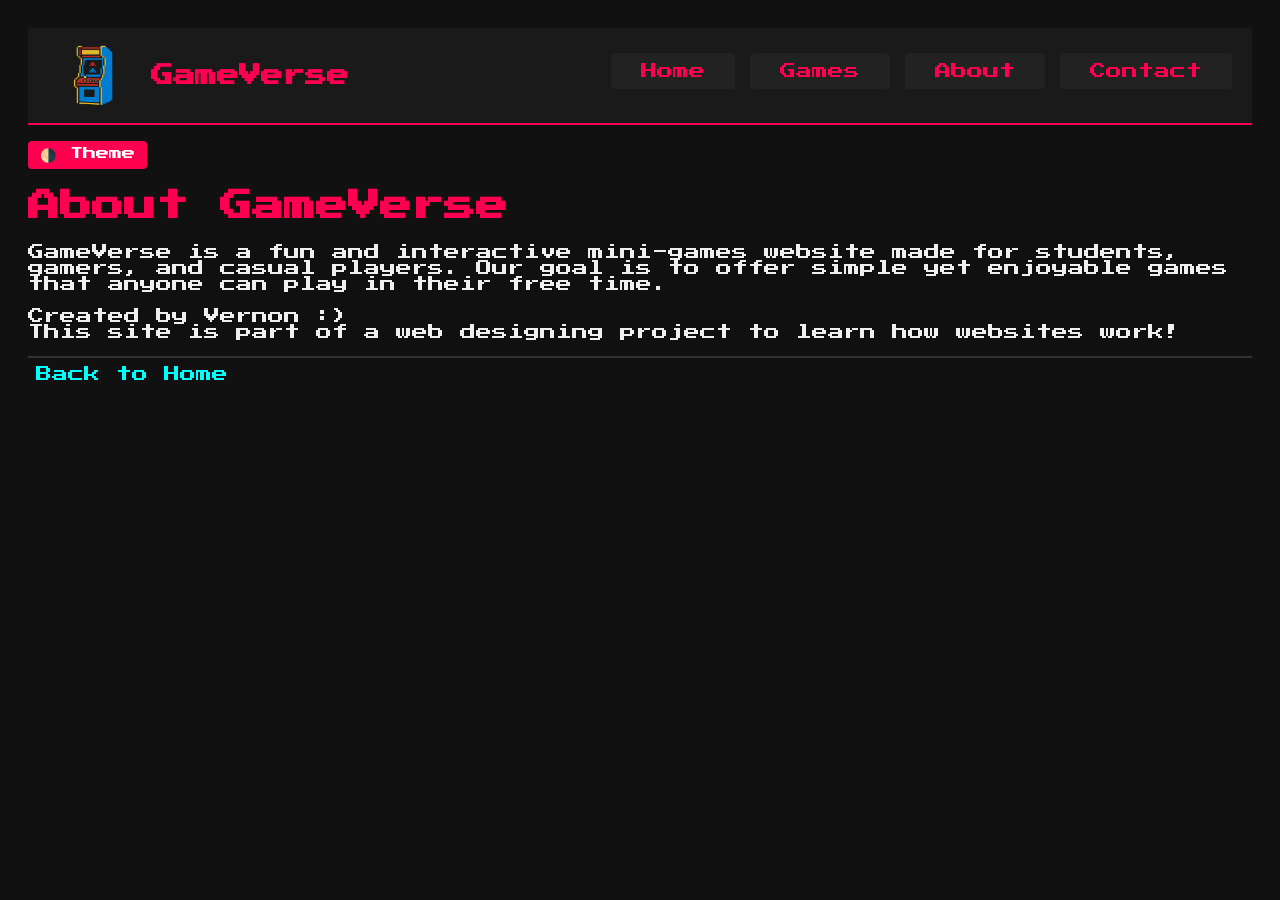
<file: About.html>
<html>
<head>
<title>About - GameVerse</title>
<link href="https://fonts.googleapis.com/css2?family=Press+Start+2P&display=swap" rel="stylesheet">
<link rel="stylesheet" href="assets/css/external style.css">

</head>
<body>
<nav class="navbar">
 <a href="index.html" class="brand">
    <img src="assets/images/gameverse logo.png" alt="GameVerse logo" class="logo-img">
    <span class="brand-text">GameVerse</span>
  </a>
  <ul>
    <li><a href="index.html">Home</a></li>
    <li><a href="Games.html">Games</a></li>
    <li><a href="About.html">About</a></li>
    <li><a href="Contact.html">Contact</a></li>
  </ul>
</nav>
<br>
<button onclick="toggleTheme()">🌗 Theme </button>
    <h1>  About GameVerse</h1>

    <p>GameVerse is a fun and interactive mini-games website made for students, gamers, and casual players. 
    Our goal is to offer simple yet enjoyable games that anyone can play in their free time.</p>
    <p>Created by Vernon :) <br>This site is part of a web designing project to learn how websites work!</p>

    <hr>

    <a href="index.html">Back to Home</a>
<script src="https://code.jquery.com/jquery-3.6.0.min.js"></script>
<script src="assets/javascript/script.js"></script>
</body>
</html>
</file>
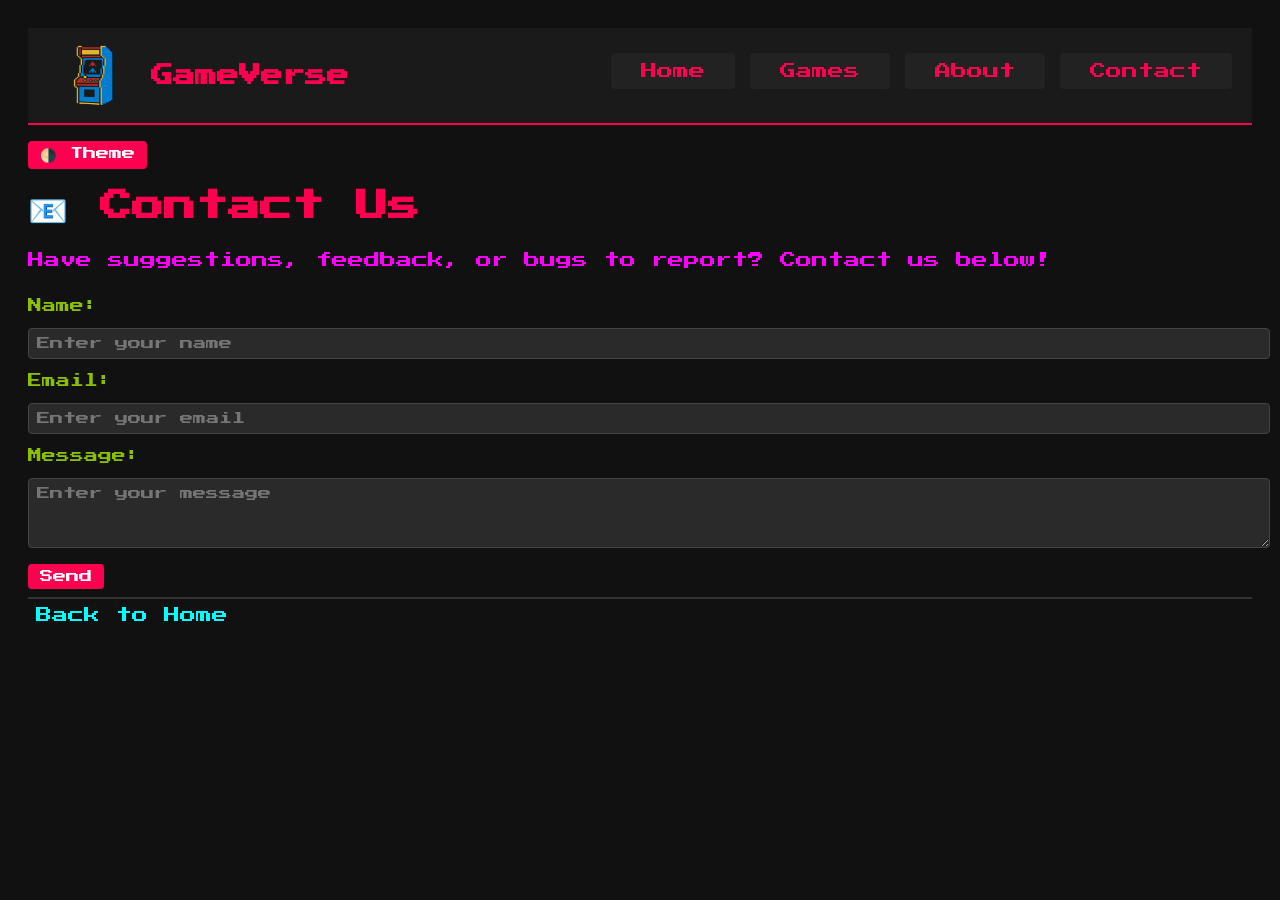
<file: Contact.html>
<!DOCTYPE html>
<html>
<head>
<title>Contact - GameVerse</title>
<link href="https://fonts.googleapis.com/css2?family=Press+Start+2P&display=swap" rel="stylesheet">
<link rel="stylesheet" href="assets/css/external style.css">

    <style>
        input[type="text"],
        input[type="email"],
        textarea {
            width: 100%;
            padding: 8px;
            margin-top: 10px;
            background-color: #2a2a2a;
            color: white;
            border: 1px solid #444;
            border-radius: 4px;
        }


        font {
            color: #ff00ff;
            font-size: 16px;
        }

        b {
            color: #8ac000;
            font-weight: normal;
            font-size: 14px;
            display: inline-block;
            margin-top: 15px;
            margin-bottom: 5px;
        }
    </style>
</head>
<body>
<nav class="navbar">
 <a href="index.html" class="brand">
    <img src="assets/images/gameverse logo.png" alt="GameVerse logo" class="logo-img">
    <span class="brand-text">GameVerse</span>
  </a>
  <ul>
    <li><a href="index.html">Home</a></li>
    <li><a href="Games.html">Games</a></li>
    <li><a href="About.html">About</a></li>
    <li><a href="Contact.html">Contact</a></li>
  </ul>
</nav>
<br>
<button onclick="toggleTheme()">🌗 Theme </button>
    <h1>📧 Contact Us</h1>

    <p><font>Have suggestions, feedback, or bugs to report? Contact us below!</font></p>

    <form>
       <b>Name:</b><br>
       <input type="text" name="name" placeholder="Enter your name"><br>

       <b>Email:</b><br>
       <input type="email" name="email" placeholder="Enter your email"><br>

       <b>Message:</b><br>
       <textarea name="message" rows="4" cols="30" placeholder="Enter your message"></textarea><br><br>

       <button type="submit">Send</button>
    </form>

    <hr>

    <a href="index.html">Back to Home</a>
<script src="https://code.jquery.com/jquery-3.6.0.min.js"></script>
<script src="assets/javascript/script.js"></script>
</body>
</html>
</file>
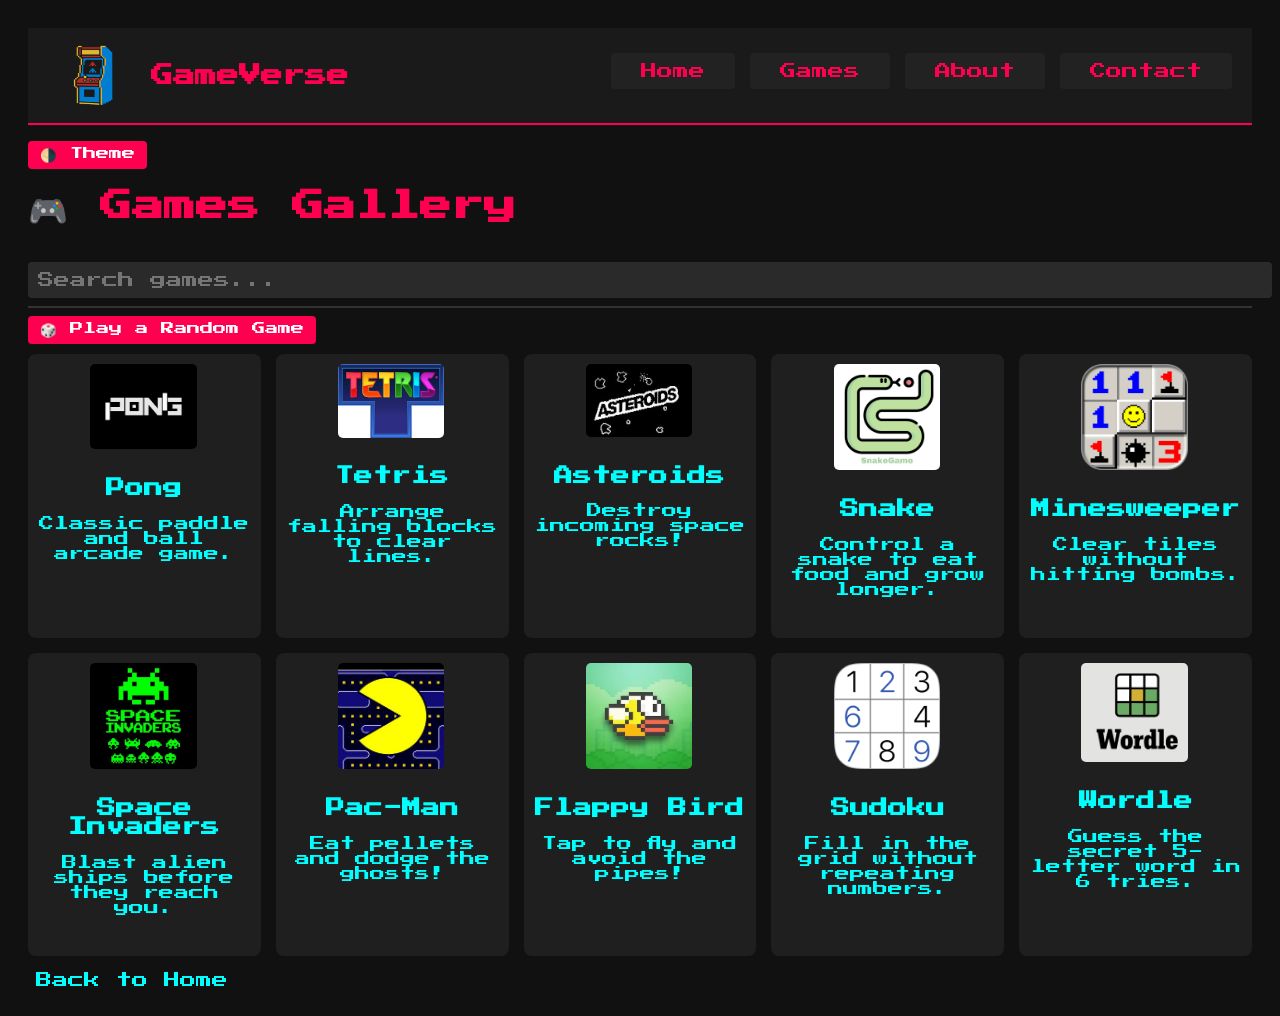
<file: Games.html>
<!DOCTYPE html>
<html>
<head>
<title>Games Gallery - GameVerse</title>
<link href="https://fonts.googleapis.com/css2?family=Press+Start+2P&display=swap" rel="stylesheet">
<link rel="stylesheet" href="assets/css/external style.css">

    <style>

        #searchBar {
            width: 100%;
            padding: 10px;
            font-size: 16px;
            border-radius: 4px;
            border: none;
            background-color: #2a2a2a;
            color: white;
            margin-top: 10px;
        }

        .games-grid {
            display: grid;
            grid-template-columns: repeat(auto-fit, minmax(220px,0.4fr));
            gap: 15px;
            margin-top: 10px;
        }

        .game-card {
            background-color: #1f1f1f;
            padding: 10px;
            border-radius: 8px;
            color: white;
            text-align: center;
            transition: transform 0.2s;
        }

        .game-card img {
            width: 50%;
            border-radius: 5px;
            margin-bottom: 10px;
        }

        .game-card:hover {
            transform: scale(1.05);
        }
		
		p {
		   font-size: 15px;
		}
		
    </style>
</head>
<body>
<nav class="navbar">
 <a href="index.html" class="brand">
    <img src="assets/images/gameverse logo.png" alt="GameVerse logo" class="logo-img">
    <span class="brand-text">GameVerse</span>
  </a>
  <ul>
    <li><a href="index.html">Home</a></li>
    <li><a href="Games.html">Games</a></li>
    <li><a href="About.html">About</a></li>
    <li><a href="Contact.html">Contact</a></li>
  </ul>
</nav>
<br>
<button onclick="toggleTheme()">🌗 Theme </button>
    <h1>🎮 Games Gallery</h1>

    <input type="text" id="searchBar" placeholder="Search games..." />
<hr>
<button id="random-game">🎲 Play a Random Game</button>

    <div class="games-grid">
        <div class="game-card">
            <a href="https://www.ponggame.org/">
                <img src="assets/images/pong.png" alt="Pong">
                <h3>Pong</h3>
                <p>Classic paddle and ball arcade game.</p>
            </a>
        </div>
	

        <div class="game-card">
            <a href="https://play.tetris.com/">
                <img src="assets/images/tetris.jpeg" alt="Tetris">
                <h3>Tetris</h3>
                <p>Arrange falling blocks to clear lines.</p>
            </a>
        </div>

        <div class="game-card">
            <a href="https://freeasteroids.org/">
                <img src="assets/images/asteroids.jpeg" alt="Asteroids">
                <h3>Asteroids</h3>
                <p>Destroy incoming space rocks!</p>
            </a>
        </div>

	<div class="game-card">
            <a href="https://playsnake.org/" >
                <img src="assets/images/snake.png" alt="Snake">
                <h3>Snake</h3>
                <p>Control a snake to eat food and grow longer.</p>
            </a>
        </div>

	<div class="game-card">
            <a href="https://minesweeperonline.com/" >
                <img src="assets/images/minesweeper.png" alt="Minesweeper">
                <h3>Minesweeper</h3>
                <p>Clear tiles without hitting bombs.</p>
            </a>
        </div>

	<div class="game-card">
    <a href="https://freeinvaders.org/">
        <img src="assets/images/space invaders.jpg" alt="Space Invaders">
        <h3>Space Invaders</h3>
        <p>Blast alien ships before they reach you.</p>
    </a>
	</div>
	
	<div class="game-card">
    <a href="https://freepacman.org/">
        <img src="assets/images/pacman.jpg" alt="Pac-Man">
        <h3>Pac-Man</h3>
        <p>Eat pellets and dodge the ghosts!</p>
    </a>
	</div>

	<div class="game-card">
    <a href="https://flappybird.io/">
        <img src="assets/images/flappy bird.webp" alt="Flappy Bird">
        <h3>Flappy Bird</h3>
        <p>Tap to fly and avoid the pipes!</p>
    </a>
	</div>

	<div class="game-card">
    <a href="https://sudoku.com/">
        <img src="assets/images/sudoku.png" alt="Sudoku">
        <h3>Sudoku</h3>
        <p>Fill in the grid without repeating numbers.</p>
    </a>
	</div>
	
	<div class="game-card">
    <a href="https://www.nytimes.com/games/wordle/index.html">
        <img src="assets/images/wordle.png" alt="Wordle">
        <h3>Wordle</h3>
        <p>Guess the secret 5-letter word in 6 tries.</p>
    </a>
	</div>

    </div>

<br>

 <a href="index.html">Back to Home</a>
<script src="https://code.jquery.com/jquery-3.6.0.min.js"></script>
<script src="assets/javascript/script.js"></script>
</body>
</html>
</file>
<file: assets/css/external style.css>
body, h1, h2, h3, .navbar, p, a, b, button, input, textarea {
    font-family: 'Press Start 2P', cursive;
}

body {
    background-color: #111; 
    color: #f0f0f0;       
    padding: 20px;
}

.navbar .brand {
  display: flex;
  align-items: center;
  gap: 10px;
  text-decoration: none;
}

.logo-img {
  height: 75px;       
  width: auto;
  display: block;
}

.brand-text {
  color: #ff0050;     
  font-size: 22px;       
  font-weight: bold;
}


/* Navbar Styles */
.navbar {
    display: flex;
    justify-content: space-between;
    align-items: center;
    background-color: #1a1a1a;
    padding: 10px 20px;
    border-bottom: 2px solid #ff0050;
}

.navbar .logo {
    color: #ff0050;
    font-size: 22px;
    margin: 0;
}

.navbar ul {
    list-style: none;
    display: flex;
    margin: 0;
    padding: 0;
}

.navbar ul li {
    margin-left: 15px;
}

.navbar ul li a {
    color: #ff0050;
    text-decoration: none;
    padding: 6px 12px;
    border-radius: 4px;
    transition: background 0.3s, color 0.3s;
}

.navbar ul li a:hover {
    background-color: #ff0050;
    color: white;
}

h1, h2 {
    color: #ff0050; }


a {
    color: #00ffff; 
    text-decoration: none;
    margin: 0 8px;
}

a:hover {
    color: #ff00ff;
}


hr {
    border: 1px solid #333;
}


img {
    border-radius: 6px;
    margin-right: 10px;
}


ul {
    list-style-type: none;
    padding: 0;
}

li {
    background-color: #222;
    margin-bottom: 10px;
    padding: 10px;
    border-radius: 4px;
}



button {
    background-color: #ff0050;
    color: white;
    border: none;
    padding: 6px 12px;
    border-radius: 4px;
    cursor: pointer;
}

button:hover {
    background-color: #cc0040;
}

body.light {
    background-color: #fff;
    color: #111;
}

body.light a {
    color: #0361a3;
}

body.light h1, body.light h2 {
    color: #a30391;
}
body.light span {
    color: #ad0347;
}
body.light li {
    background-color: #f4f4f4;
}
body.light nav {
	background-color: #e8eaeb;
}
	
body.light ul {
    color: #ad0347;
}
</file>
